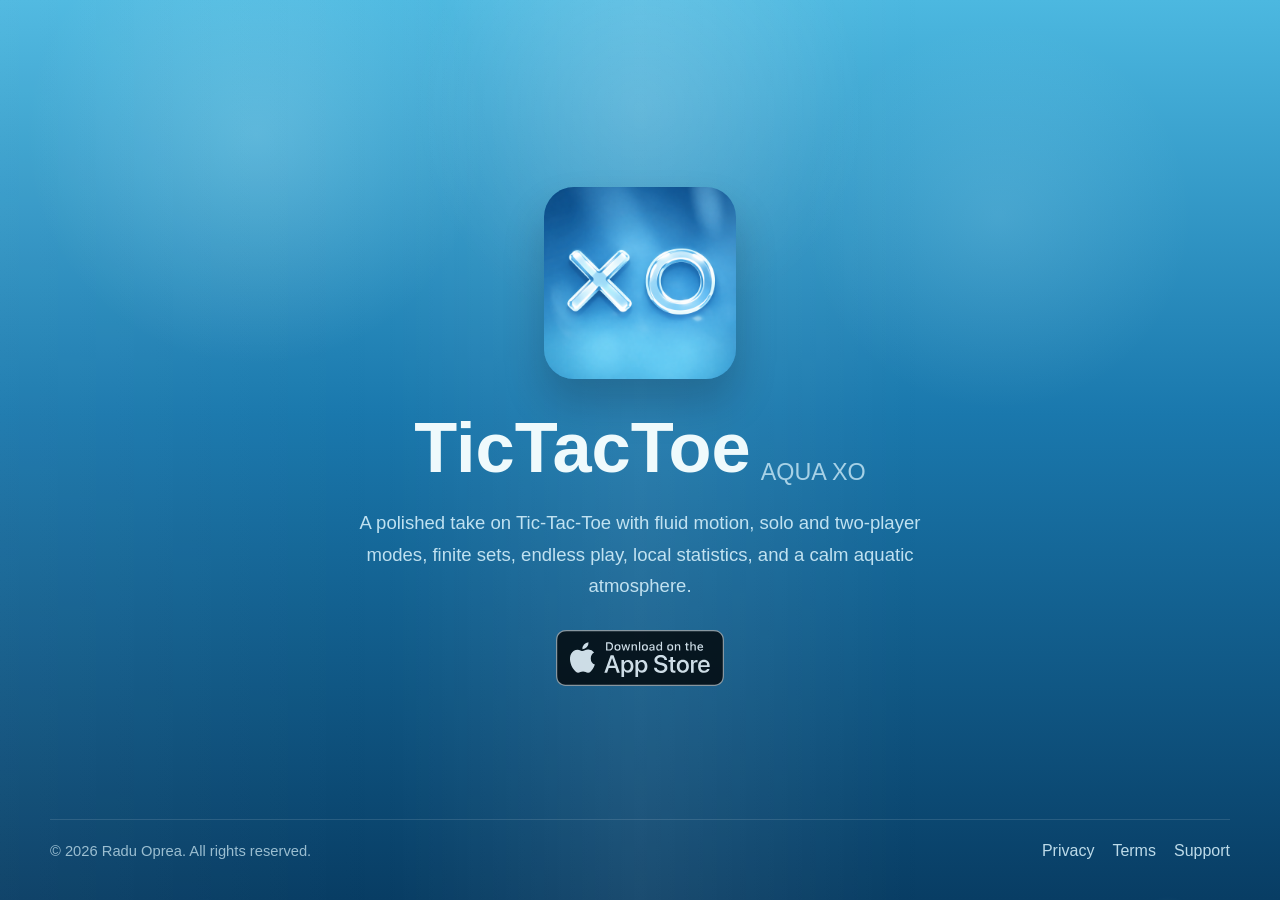
<file: index.html>
<!DOCTYPE html>
<html lang="en">
<head>
    <meta charset="UTF-8">
    <meta name="viewport" content="width=device-width, initial-scale=1.0">
    <title>TicTacToe: Aqua XO</title>
    <meta
        name="description"
        content="TicTacToe: Aqua XO is a glassy water-themed take on the classic game, with solo play, two-player matches, local statistics, and a calm aquatic interface."
    >
    <link rel="stylesheet" href="./styles.css">
</head>
<body data-page="home">
    <div class="page-shell">
        <main>
            <section class="hero-section">
                <div class="hero-copy hero-copy--centered">
                    <img
                        class="app-icon app-icon--hero"
                        src="./assets/app-icon.png"
                        alt="TicTacToe Aqua XO app icon"
                    >
                    <div class="brand-lockup brand-lockup--hero" aria-label="TicTacToe Aqua XO">
                        <span class="brand-title">TicTacToe</span>
                        <span class="brand-subtitle">AQUA XO</span>
                    </div>
                    <p class="hero-text">
                        A polished take on Tic-Tac-Toe with fluid motion, solo and two-player modes,
                        finite sets, endless play, local statistics, and a calm aquatic atmosphere.
                    </p>
                    <div class="hero-actions hero-actions--centered">
                        <a
                            class="app-store-badge-link"
                            data-app-store-link
                            href="#"
                            rel="noopener noreferrer"
                            aria-label="Download on the App Store"
                        >
                            <img
                                class="app-store-badge"
                                src="./assets/app-store-badge.svg"
                                alt="Download on the App Store"
                            >
                        </a>
                    </div>
                </div>
            </section>
        </main>

        <footer class="site-footer">
            <div class="footer-left">
                <span class="footer-copyright">&copy; 2026 Radu Oprea. All rights reserved.</span>
            </div>
            <div class="footer-right">
                <a href="./privacy.html">Privacy</a>
                <a href="./terms.html">Terms</a>
                <a href="./support.html">Support</a>
            </div>
        </footer>
    </div>

    <script src="./script.js"></script>
</body>
</html>
</file>
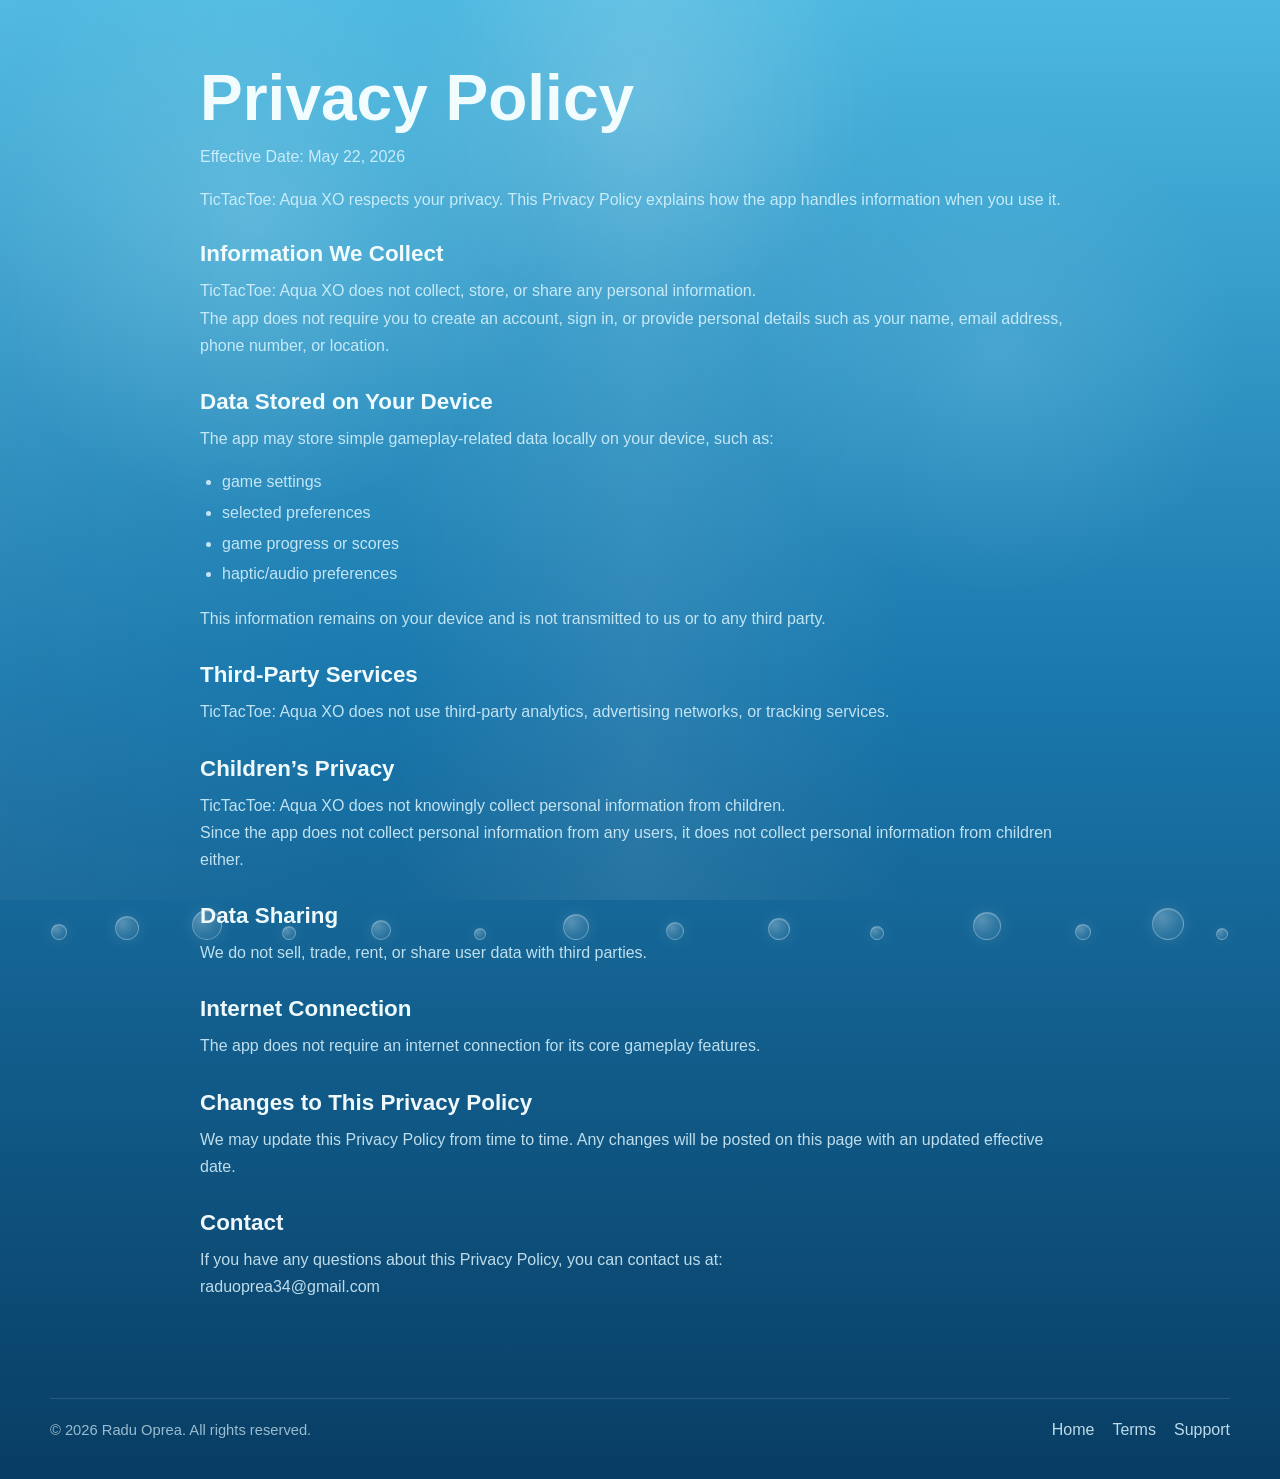
<file: privacy.html>
<!DOCTYPE html>
<html lang="en">
<head>
    <meta charset="UTF-8">
    <meta name="viewport" content="width=device-width, initial-scale=1.0">
    <title>Privacy Policy | TicTacToe: Aqua XO</title>
    <meta
        name="description"
        content="Privacy Policy for TicTacToe: Aqua XO."
    >
    <link rel="stylesheet" href="./styles.css">
</head>
<body data-page="privacy">
    <div class="page-shell">
        <main class="document-main">
            <section class="document-hero">
                <h1>Privacy Policy</h1>
                <p class="document-meta">Effective Date: May 22, 2026</p>
                <p class="document-intro">TicTacToe: Aqua XO respects your privacy. This Privacy Policy explains how the app handles information when you use it.</p>
            </section>

            <section class="document-section">
                <h2>Information We Collect</h2>
                <p>TicTacToe: Aqua XO does not collect, store, or share any personal information.</p>
                <p>The app does not require you to create an account, sign in, or provide personal details such as your name, email address, phone number, or location.</p>
            </section>

            <section class="document-section">
                <h2>Data Stored on Your Device</h2>
                <p>The app may store simple gameplay-related data locally on your device, such as:</p>
                <ul class="document-list">
                    <li>game settings</li>
                    <li>selected preferences</li>
                    <li>game progress or scores</li>
                    <li>haptic/audio preferences</li>
                </ul>
                <p>This information remains on your device and is not transmitted to us or to any third party.</p>
            </section>

            <section class="document-section">
                <h2>Third-Party Services</h2>
                <p>TicTacToe: Aqua XO does not use third-party analytics, advertising networks, or tracking services.</p>
            </section>

            <section class="document-section">
                <h2>Children’s Privacy</h2>
                <p>TicTacToe: Aqua XO does not knowingly collect personal information from children.</p>
                <p>Since the app does not collect personal information from any users, it does not collect personal information from children either.</p>
            </section>

            <section class="document-section">
                <h2>Data Sharing</h2>
                <p>We do not sell, trade, rent, or share user data with third parties.</p>
            </section>

            <section class="document-section">
                <h2>Internet Connection</h2>
                <p>The app does not require an internet connection for its core gameplay features.</p>
            </section>

            <section class="document-section">
                <h2>Changes to This Privacy Policy</h2>
                <p>We may update this Privacy Policy from time to time. Any changes will be posted on this page with an updated effective date.</p>
            </section>

            <section class="document-section">
                <h2>Contact</h2>
                <p>If you have any questions about this Privacy Policy, you can contact us at:</p>
                <p><a class="inline-link" href="mailto:raduoprea34@gmail.com">raduoprea34@gmail.com</a></p>
            </section>
        </main>

        <footer class="site-footer">
            <div class="footer-left">
                <span class="footer-copyright">&copy; 2026 Radu Oprea. All rights reserved.</span>
            </div>
            <div class="footer-right">
                <a href="./index.html">Home</a>
                <a href="./terms.html">Terms</a>
                <a href="./support.html">Support</a>
            </div>
        </footer>
    </div>

    <script src="./script.js"></script>
</body>
</html>
</file>
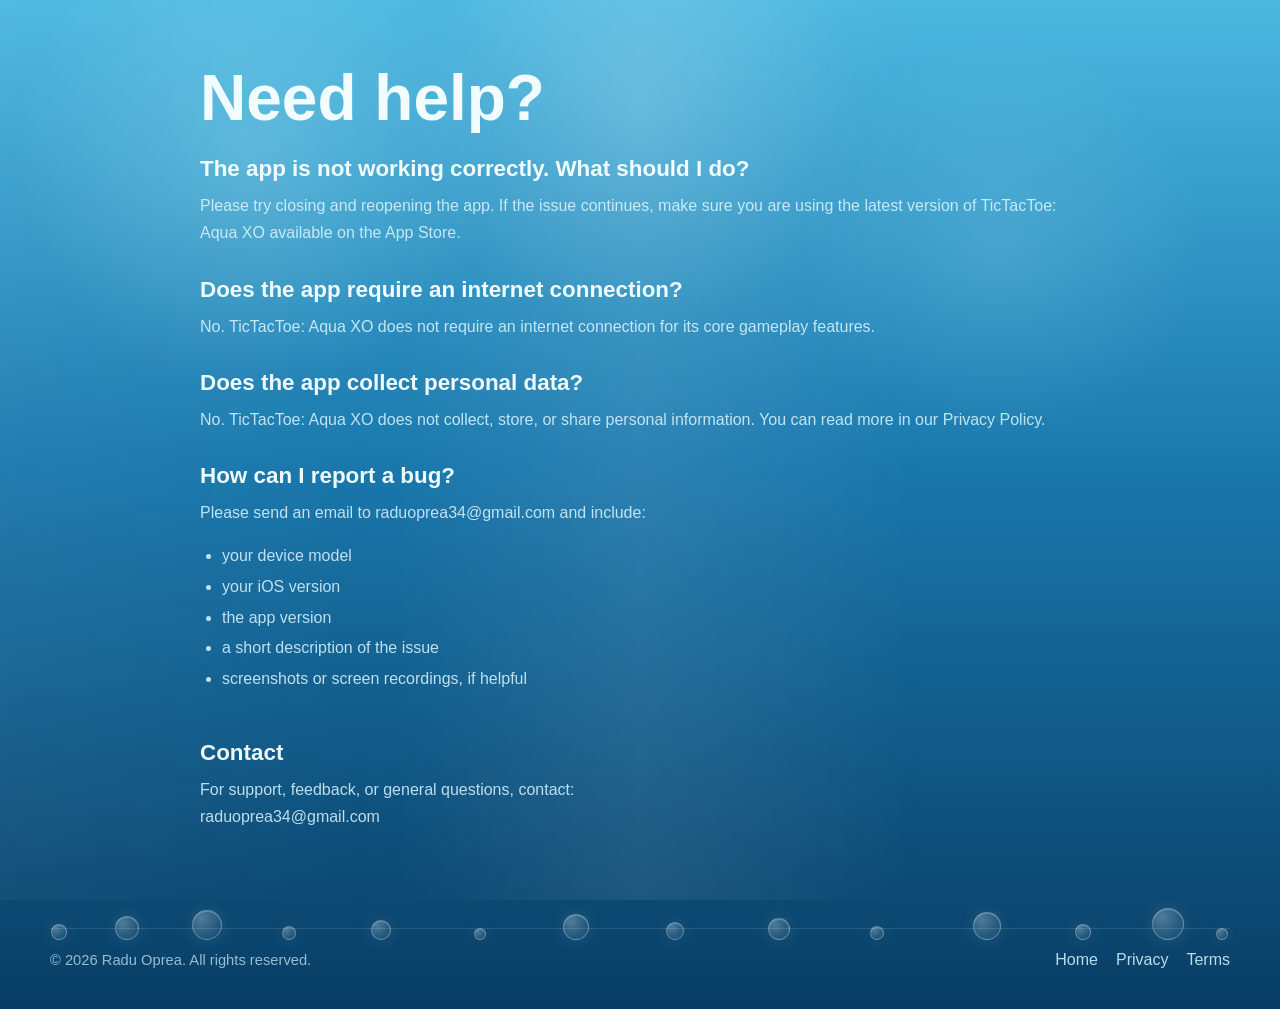
<file: support.html>
<!DOCTYPE html>
<html lang="en">
<head>
    <meta charset="UTF-8">
    <meta name="viewport" content="width=device-width, initial-scale=1.0">
    <title>Support | TicTacToe: Aqua XO</title>
    <meta
        name="description"
        content="Support page for TicTacToe: Aqua XO."
    >
    <link rel="stylesheet" href="./styles.css">
</head>
<body data-page="support">
    <div class="page-shell">
        <main class="document-main">
            <section class="document-hero">
                <h1>Need help?</h1>
            </section>

            <section class="document-section">
                <h2>The app is not working correctly. What should I do?</h2>
                <p>Please try closing and reopening the app. If the issue continues, make sure you are using the latest version of TicTacToe: Aqua XO available on the App Store.</p>
            </section>

            <section class="document-section">
                <h2>Does the app require an internet connection?</h2>
                <p>No. TicTacToe: Aqua XO does not require an internet connection for its core gameplay features.</p>
            </section>

            <section class="document-section">
                <h2>Does the app collect personal data?</h2>
                <p>No. TicTacToe: Aqua XO does not collect, store, or share personal information. You can read more in our <a class="inline-link" href="./privacy.html">Privacy Policy</a>.</p>
            </section>

            <section class="document-section">
                <h2>How can I report a bug?</h2>
                <p>Please send an email to <a class="inline-link" href="mailto:raduoprea34@gmail.com">raduoprea34@gmail.com</a> and include:</p>
                <ul class="document-list">
                    <li>your device model</li>
                    <li>your iOS version</li>
                    <li>the app version</li>
                    <li>a short description of the issue</li>
                    <li>screenshots or screen recordings, if helpful</li>
                </ul>
            </section>

            <section class="document-section">
                <h2>Contact</h2>
                <p>For support, feedback, or general questions, contact:</p>
                <p><a class="inline-link" href="mailto:raduoprea34@gmail.com">raduoprea34@gmail.com</a></p>
            </section>
        </main>

        <footer class="site-footer">
            <div class="footer-left">
                <span class="footer-copyright">&copy; 2026 Radu Oprea. All rights reserved.</span>
            </div>
            <div class="footer-right">
                <a href="./index.html">Home</a>
                <a href="./privacy.html">Privacy</a>
                <a href="./terms.html">Terms</a>
            </div>
        </footer>
    </div>

    <script src="./script.js"></script>
</body>
</html>
</file>
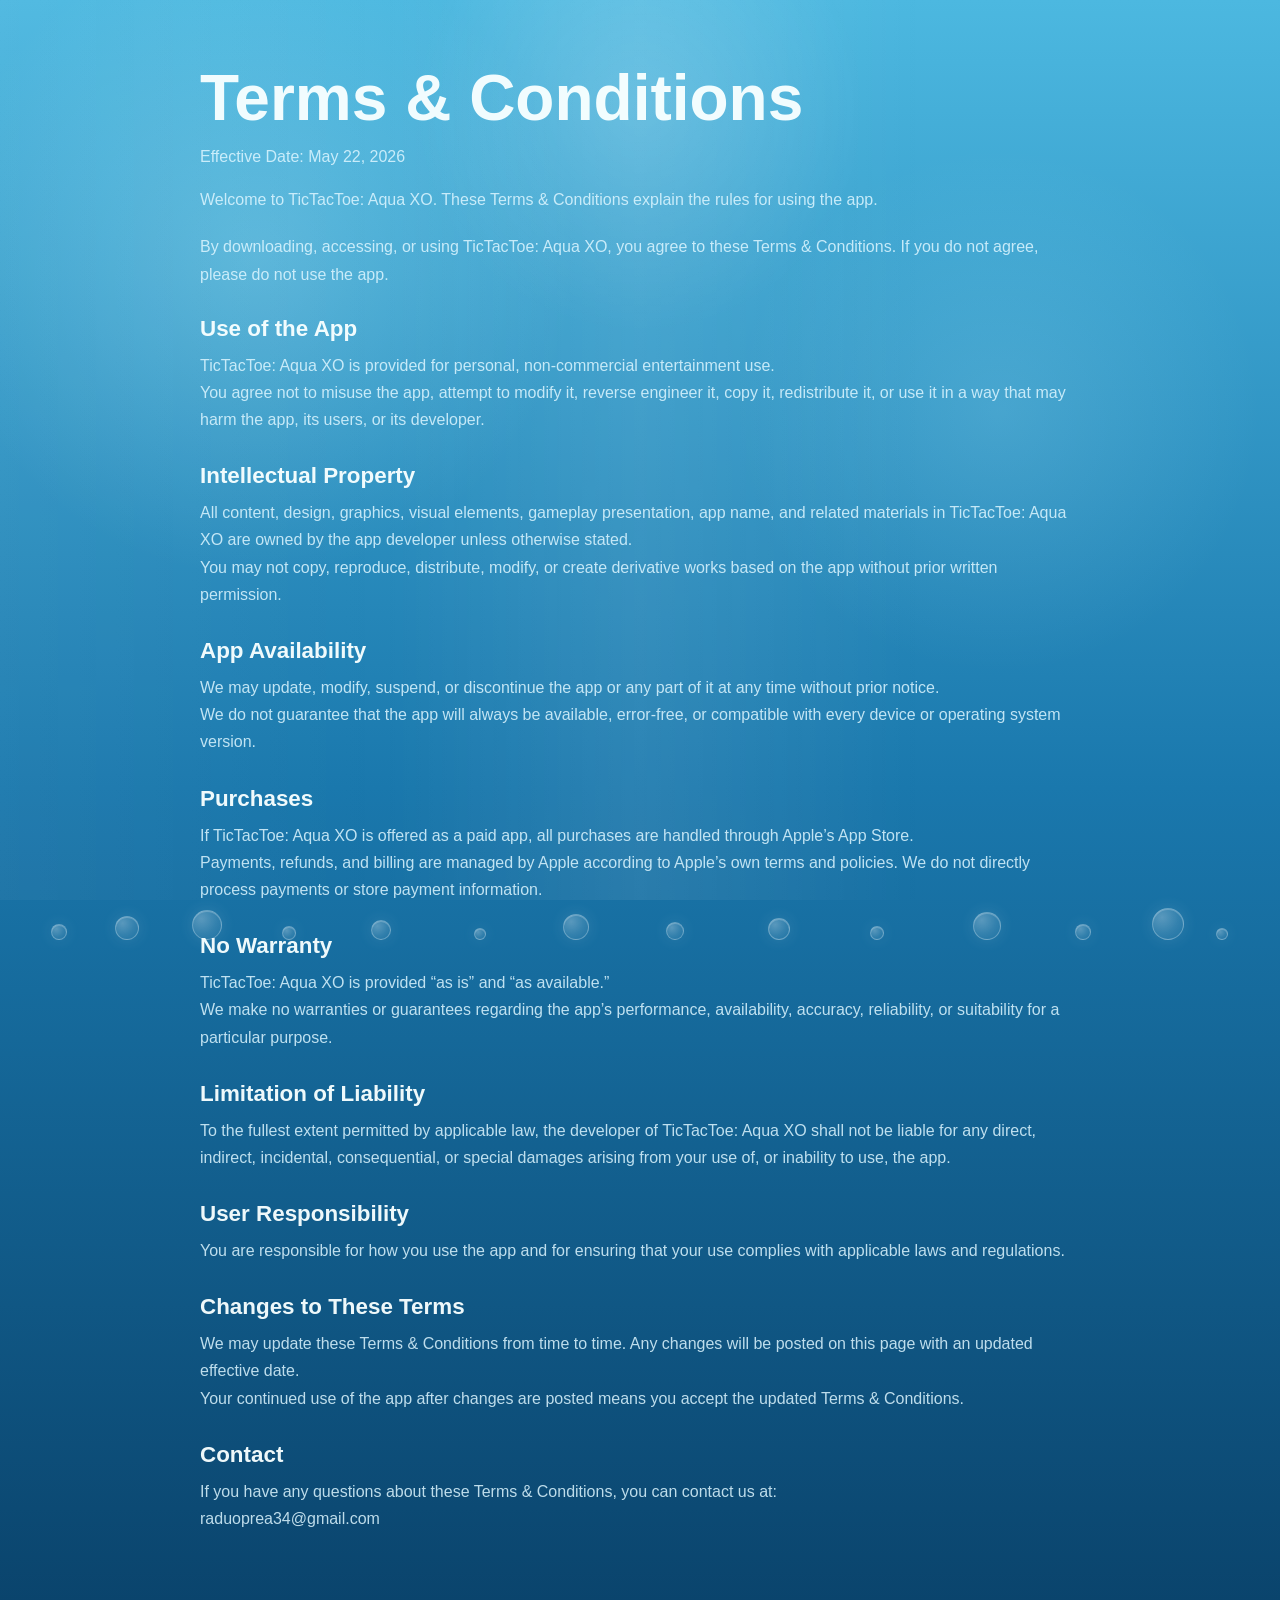
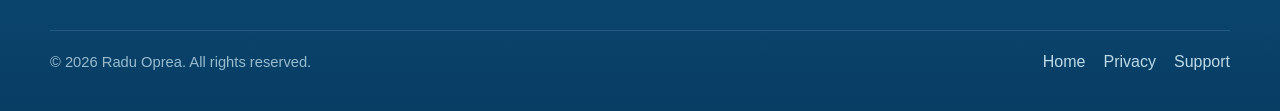
<file: terms.html>
<!DOCTYPE html>
<html lang="en">
<head>
    <meta charset="UTF-8">
    <meta name="viewport" content="width=device-width, initial-scale=1.0">
    <title>Terms &amp; Conditions | TicTacToe: Aqua XO</title>
    <meta
        name="description"
        content="Terms and Conditions for TicTacToe: Aqua XO."
    >
    <link rel="stylesheet" href="./styles.css">
</head>
<body data-page="terms">
    <div class="page-shell">
        <main class="document-main">
            <section class="document-hero">
                <h1>Terms &amp; Conditions</h1>
                <p class="document-meta">Effective Date: May 22, 2026</p>
                <p class="document-intro">Welcome to TicTacToe: Aqua XO. These Terms &amp; Conditions explain the rules for using the app.</p>
                <p class="document-intro">By downloading, accessing, or using TicTacToe: Aqua XO, you agree to these Terms &amp; Conditions. If you do not agree, please do not use the app.</p>
            </section>

            <section class="document-section">
                <h2>Use of the App</h2>
                <p>TicTacToe: Aqua XO is provided for personal, non-commercial entertainment use.</p>
                <p>You agree not to misuse the app, attempt to modify it, reverse engineer it, copy it, redistribute it, or use it in a way that may harm the app, its users, or its developer.</p>
            </section>

            <section class="document-section">
                <h2>Intellectual Property</h2>
                <p>All content, design, graphics, visual elements, gameplay presentation, app name, and related materials in TicTacToe: Aqua XO are owned by the app developer unless otherwise stated.</p>
                <p>You may not copy, reproduce, distribute, modify, or create derivative works based on the app without prior written permission.</p>
            </section>

            <section class="document-section">
                <h2>App Availability</h2>
                <p>We may update, modify, suspend, or discontinue the app or any part of it at any time without prior notice.</p>
                <p>We do not guarantee that the app will always be available, error-free, or compatible with every device or operating system version.</p>
            </section>

            <section class="document-section">
                <h2>Purchases</h2>
                <p>If TicTacToe: Aqua XO is offered as a paid app, all purchases are handled through Apple’s App Store.</p>
                <p>Payments, refunds, and billing are managed by Apple according to Apple’s own terms and policies. We do not directly process payments or store payment information.</p>
            </section>

            <section class="document-section">
                <h2>No Warranty</h2>
                <p>TicTacToe: Aqua XO is provided “as is” and “as available.”</p>
                <p>We make no warranties or guarantees regarding the app’s performance, availability, accuracy, reliability, or suitability for a particular purpose.</p>
            </section>

            <section class="document-section">
                <h2>Limitation of Liability</h2>
                <p>To the fullest extent permitted by applicable law, the developer of TicTacToe: Aqua XO shall not be liable for any direct, indirect, incidental, consequential, or special damages arising from your use of, or inability to use, the app.</p>
            </section>

            <section class="document-section">
                <h2>User Responsibility</h2>
                <p>You are responsible for how you use the app and for ensuring that your use complies with applicable laws and regulations.</p>
            </section>

            <section class="document-section">
                <h2>Changes to These Terms</h2>
                <p>We may update these Terms &amp; Conditions from time to time. Any changes will be posted on this page with an updated effective date.</p>
                <p>Your continued use of the app after changes are posted means you accept the updated Terms &amp; Conditions.</p>
            </section>

            <section class="document-section">
                <h2>Contact</h2>
                <p>If you have any questions about these Terms &amp; Conditions, you can contact us at:</p>
                <p><a class="inline-link" href="mailto:raduoprea34@gmail.com">raduoprea34@gmail.com</a></p>
            </section>
        </main>

        <footer class="site-footer">
            <div class="footer-left">
                <span class="footer-copyright">&copy; 2026 Radu Oprea. All rights reserved.</span>
            </div>
            <div class="footer-right">
                <a href="./index.html">Home</a>
                <a href="./privacy.html">Privacy</a>
                <a href="./support.html">Support</a>
            </div>
        </footer>
    </div>

    <script src="./script.js"></script>
</body>
</html>
</file>
<file: styles.css>
:root {
    --bg-top: #4cb8e0;
    --bg-mid: #1a78ad;
    --bg-bottom: #083d64;
    --panel: rgba(17, 63, 90, 0.38);
    --panel-strong: rgba(14, 52, 76, 0.54);
    --panel-border: rgba(237, 252, 255, 0.24);
    --panel-highlight: rgba(255, 255, 255, 0.18);
    --text-primary: rgba(248, 255, 255, 0.96);
    --text-secondary: rgba(221, 246, 255, 0.85);
    --accent: #8fe9ff;
    --shadow: rgba(2, 18, 29, 0.34);
    --button-fill: linear-gradient(180deg, rgba(128, 220, 255, 0.54), rgba(95, 185, 238, 0.82));
    --button-fill-soft: linear-gradient(180deg, rgba(165, 235, 255, 0.22), rgba(109, 197, 245, 0.28));
    --font-title: "Avenir Next", Avenir, "Segoe UI", sans-serif;
    --font-body: "Avenir Next", Avenir, -apple-system, BlinkMacSystemFont, "Segoe UI", sans-serif;
}

* {
    box-sizing: border-box;
}

html {
    scroll-behavior: smooth;
}

body {
    margin: 0;
    min-height: 100vh;
    color: var(--text-primary);
    font-family: var(--font-body);
    background:
        radial-gradient(circle at 20% 15%, rgba(197, 246, 255, 0.24), transparent 18%),
        radial-gradient(circle at 78% 24%, rgba(183, 239, 255, 0.16), transparent 16%),
        linear-gradient(180deg, var(--bg-top) 0%, var(--bg-mid) 46%, var(--bg-bottom) 100%);
    overflow-x: hidden;
}

body::before {
    content: "";
    position: fixed;
    inset: 0;
    background:
        radial-gradient(circle at 50% 12%, rgba(255, 255, 255, 0.13), transparent 22%),
        linear-gradient(90deg, rgba(255, 255, 255, 0.04), transparent 30%, rgba(255, 255, 255, 0.08) 50%, transparent 72%);
    pointer-events: none;
}

.page-shell {
    position: relative;
    z-index: 1;
    width: min(1180px, calc(100% - 32px));
    min-height: 100vh;
    margin: 0 auto;
    padding: 54px 0 40px;
    display: flex;
    flex-direction: column;
}

.site-header,
.site-footer {
    display: flex;
    align-items: center;
    justify-content: space-between;
    gap: 20px;
}

.site-header {
    padding: 6px 0 28px;
}

.brand-lockup,
.footer-left {
    display: flex;
    align-items: baseline;
    gap: 10px;
    color: inherit;
    text-decoration: none;
}

.brand-title {
    font-family: var(--font-title);
    font-size: clamp(2rem, 3vw, 2.6rem);
    font-weight: 700;
    line-height: 1;
}

.brand-subtitle {
    font-size: clamp(1rem, 1.4vw, 1.2rem);
    letter-spacing: 0;
    color: rgba(221, 245, 255, 0.72);
}

.site-nav,
.footer-right {
    display: flex;
    flex-wrap: wrap;
    gap: 18px;
}

.site-nav a,
.footer-right a,
.inline-link {
    color: var(--text-secondary);
    text-decoration: none;
    transition: color 160ms ease;
}

.inline-link {
    overflow-wrap: anywhere;
}

.site-nav a:hover,
.footer-right a:hover,
.inline-link:hover {
    color: var(--text-primary);
}

.hero-section {
    display: grid;
    grid-template-columns: 1fr;
    gap: 32px;
    justify-items: center;
    min-height: 0;
    padding: 0;
}

.hero-copy h1,
.document-hero h1,
.section-heading h2 {
    margin: 0;
    font-family: var(--font-title);
    font-size: clamp(3.3rem, 7vw, 6rem);
    line-height: 0.94;
}

.hero-subtitle {
    margin: 14px 0 0;
    font-size: clamp(1.2rem, 1.8vw, 1.7rem);
    color: rgba(220, 245, 255, 0.72);
}

.hero-copy--centered {
    display: flex;
    flex-direction: column;
    align-items: center;
    text-align: center;
    max-width: 760px;
}

.brand-lockup--hero {
    margin-top: 34px;
    justify-content: center;
}

.brand-lockup--hero .brand-title {
    font-size: clamp(2.8rem, 5.5vw, 4.4rem);
}

.brand-lockup--hero .brand-subtitle {
    font-size: clamp(1.08rem, 1.9vw, 1.46rem);
    position: relative;
    top: 0.34em;
}

.eyebrow {
    margin: 0 0 16px;
    color: var(--text-secondary);
    font-size: 0.98rem;
}

.hero-text,
.document-hero .hero-text {
    max-width: 38rem;
    margin: 24px 0 0;
    color: var(--text-secondary);
    font-size: clamp(1.04rem, 1.45vw, 1.22rem);
    line-height: 1.7;
}

.hero-actions {
    display: flex;
    flex-wrap: wrap;
    gap: 14px;
    margin-top: 28px;
}

.hero-actions--centered {
    justify-content: center;
}

.app-store-badge-link {
    display: inline-flex;
    align-items: center;
    justify-content: center;
    text-decoration: none;
    transition: transform 160ms ease, opacity 160ms ease;
}

.app-store-badge-link:hover {
    transform: translateY(-1px);
}

.app-store-badge-link.is-disabled {
    opacity: 0.78;
    cursor: default;
}

.app-store-badge {
    display: block;
    width: auto;
    height: 56px;
}

.primary-action,
.secondary-action {
    display: inline-flex;
    align-items: center;
    justify-content: center;
    min-width: 194px;
    min-height: 54px;
    padding: 0 22px;
    border-radius: 8px;
    border: 1px solid rgba(242, 252, 255, 0.24);
    color: var(--text-primary);
    text-decoration: none;
    box-shadow: 0 12px 24px rgba(0, 18, 31, 0.18), inset 0 1px 0 rgba(255, 255, 255, 0.18);
    transition: transform 160ms ease, box-shadow 160ms ease, opacity 160ms ease;
}

.primary-action {
    background: var(--button-fill);
}

.secondary-action {
    background: var(--button-fill-soft);
}

.primary-action:hover,
.secondary-action:hover {
    transform: translateY(-1px);
    box-shadow: 0 16px 32px rgba(0, 18, 31, 0.22), inset 0 1px 0 rgba(255, 255, 255, 0.18);
}

.primary-action.is-disabled {
    opacity: 0.72;
    cursor: default;
}

.app-icon {
    width: clamp(128px, 20vw, 192px);
    aspect-ratio: 1;
    border-radius: 30px;
    box-shadow: 0 24px 40px rgba(3, 14, 26, 0.22);
}

.app-icon--hero {
    position: static;
}

.content-band,
.document-main {
    padding: 0 0 68px;
}

.section-heading {
    margin-bottom: 26px;
}

.section-heading h2 {
    font-size: clamp(2rem, 4vw, 3.1rem);
}

.three-up-grid {
    display: grid;
    grid-template-columns: repeat(3, minmax(0, 1fr));
    gap: 18px;
}

.glass-card {
    padding: 22px 20px;
    border-radius: 8px;
    background: linear-gradient(180deg, rgba(68, 126, 163, 0.3), rgba(23, 75, 107, 0.42));
    border: 1px solid var(--panel-border);
    box-shadow:
        inset 0 1px 0 rgba(255, 255, 255, 0.18),
        0 14px 30px rgba(3, 20, 33, 0.18);
    backdrop-filter: blur(18px);
    -webkit-backdrop-filter: blur(18px);
}

.glass-card h3,
.glass-card h2,
.feature-row h3,
.document-section h2 {
    margin: 0 0 10px;
    font-family: var(--font-title);
    font-size: 1.4rem;
}

.glass-card p,
.feature-row p,
.document-section p {
    margin: 0;
    color: var(--text-secondary);
    line-height: 1.7;
}

.feature-list {
    display: grid;
    gap: 16px;
}

.feature-row {
    display: flex;
    align-items: center;
    justify-content: space-between;
    gap: 18px;
    padding: 22px 24px;
    border-bottom: 1px solid rgba(255, 255, 255, 0.12);
}

.feature-chip {
    flex: 0 0 auto;
    display: inline-flex;
    align-items: center;
    justify-content: center;
    min-height: 38px;
    padding: 0 14px;
    border-radius: 8px;
    background: rgba(149, 229, 255, 0.16);
    border: 1px solid rgba(240, 252, 255, 0.18);
    color: var(--text-primary);
}

.document-main {
    width: min(880px, 100%);
    align-self: center;
}

.document-hero {
    padding: 14px 0 28px;
}

.document-hero h1 {
    font-size: clamp(2.4rem, 5vw, 4rem);
}

.document-section {
    padding: 0 0 30px;
}

.document-meta {
    margin: 20px 0 0;
    color: var(--text-secondary);
    font-size: 1rem;
}

.document-intro {
    margin: 20px 0 0;
    color: var(--text-secondary);
    font-size: 1rem;
    line-height: 1.7;
}

.document-list {
    margin: 16px 0 16px 22px;
    padding: 0;
    color: var(--text-secondary);
    line-height: 1.8;
}

.document-list li {
    margin: 0 0 2px;
}

.site-footer {
    margin-top: auto;
    padding-top: 22px;
    border-top: 1px solid rgba(255, 255, 255, 0.12);
}

.footer-copyright {
    color: rgba(221, 246, 255, 0.68);
    font-size: 0.92rem;
}

body[data-page="home"] main {
    flex: 1 1 auto;
    display: flex;
    align-items: center;
    justify-content: center;
}

body:not([data-page="home"]) main {
    flex: 1 1 auto;
}

.floating-bubble {
    position: fixed;
    bottom: -40px;
    width: var(--size);
    height: var(--size);
    left: var(--x);
    border-radius: 999px;
    border: 1px solid rgba(244, 253, 255, 0.38);
    background: radial-gradient(circle at 30% 28%, rgba(255, 255, 255, 0.36), rgba(245, 253, 255, 0.16) 55%, rgba(245, 253, 255, 0.05) 100%);
    box-shadow:
        inset 0 1px 0 rgba(255, 255, 255, 0.28),
        0 0 18px rgba(223, 247, 255, 0.16);
    opacity: 0.8;
    pointer-events: none;
    animation: bubble-rise var(--duration) linear infinite;
    animation-delay: var(--delay);
    z-index: 0;
}

@keyframes bubble-rise {
    0% {
        transform: translate3d(0, 0, 0) scale(0.92);
        opacity: 0;
    }
    10% {
        opacity: 0.76;
    }
    72% {
        opacity: 0.42;
    }
    100% {
        transform: translate3d(var(--drift), -110vh, 0) scale(1.06);
        opacity: 0;
    }
}

@media (max-width: 980px) {
    .hero-section {
        grid-template-columns: 1fr;
        min-height: auto;
        padding-top: 12px;
    }

    .three-up-grid {
        grid-template-columns: 1fr;
    }
}

@media (max-width: 720px) {
    .page-shell {
        width: min(100% - 20px, 1180px);
        padding-top: 42px;
        padding-bottom: 46px;
    }

    .site-header,
    .site-footer,
    .feature-row {
        flex-direction: column;
        align-items: flex-start;
    }

    .site-nav,
    .footer-right {
        gap: 14px;
    }

    .site-nav a,
    .footer-right a {
        display: inline-flex;
        align-items: center;
        min-height: 32px;
    }

    .brand-lockup,
    .footer-left {
        flex-wrap: wrap;
    }

    .hero-actions {
        width: 100%;
    }

    .primary-action,
    .secondary-action {
        flex: 1 1 100%;
        min-width: 0;
    }

    .feature-chip {
        min-width: 100%;
        justify-content: flex-start;
    }
}

@media (max-width: 430px) {
    .brand-lockup--hero {
        margin-top: 26px;
    }

    .hero-text,
    .document-hero .hero-text {
        font-size: 1rem;
        line-height: 1.6;
    }

    .document-hero {
        padding-bottom: 24px;
    }

    .document-hero h1 {
        font-size: 2.35rem;
    }

    .document-section {
        padding-bottom: 26px;
    }

    .document-section h2 {
        font-size: 1.22rem;
        line-height: 1.25;
    }
}
</file>
